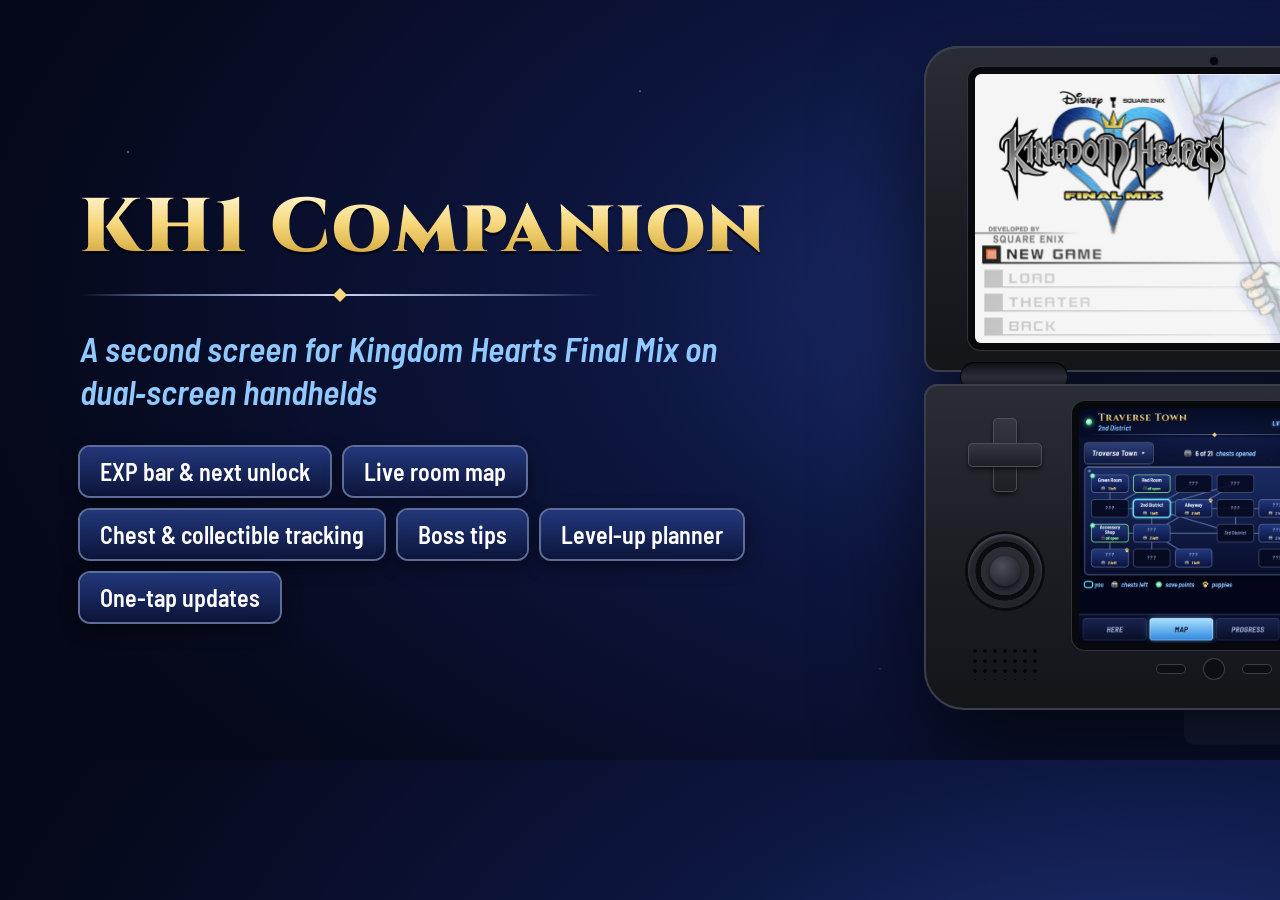
<file: docs/banner.html>
<!doctype html>
<html lang="en">
<head>
<meta charset="utf-8">
<title>KH1 Companion banner</title>
<!-- Rendered to docs/banner.png by tools/make_screenshots.py. The top screen is the game's title screen; everything else is original. -->
<style>
  @font-face { font-family: "Cinzel"; src: url("../companion/fonts/cinzel.woff2") format("woff2"); font-weight: 400 900; }
  @font-face { font-family: "Barlow SC"; src: url("../companion/fonts/barlow-sc-600.woff2") format("woff2"); font-weight: 600; }
  @font-face { font-family: "Barlow SC"; src: url("../companion/fonts/barlow-sc-600i.woff2") format("woff2"); font-weight: 600; font-style: italic; }
  :root { --gold: #f6d77a; --gold-deep: #c99a2e; --sub: #8fc9ff; --silver: #c9d3f0; }
  html, body { margin: 0; width: 1600px; height: 760px; overflow: hidden; }
  body {
    background:
      radial-gradient(1200px 700px at 72% 40%, #22357f 0%, #0d1640 45%, #050818 100%);
    color: #e9eeff; font-family: "Barlow SC", sans-serif; position: relative;
  }
  .stars { position: absolute; inset: 0;
    background-image:
      radial-gradient(1.5px 1.5px at 8% 20%, #fff8, transparent), radial-gradient(1px 1px at 22% 72%, #fff6, transparent),
      radial-gradient(1.5px 1.5px at 40% 12%, #fff7, transparent), radial-gradient(1px 1px at 55% 88%, #fff5, transparent),
      radial-gradient(1.5px 1.5px at 93% 18%, #fff8, transparent), radial-gradient(1px 1px at 86% 82%, #fff6, transparent),
      radial-gradient(1px 1px at 33% 45%, #fff4, transparent), radial-gradient(1.5px 1.5px at 66% 30%, #fff5, transparent); }
  .crown { position: absolute; right: -60px; bottom: -80px; width: 560px; opacity: .06; }
  .left { position: absolute; left: 80px; top: 190px; width: 760px; }
  h1 { margin: 0; font: 900 76px/1 "Cinzel", serif; letter-spacing: .03em; white-space: nowrap;
    background: linear-gradient(180deg, #fff6d6 0%, var(--gold) 45%, var(--gold-deep) 100%);
    -webkit-background-clip: text; background-clip: text; color: transparent; filter: drop-shadow(0 3px 0 #0008); }
  .rule { height: 14px; margin: 22px 0 26px; width: 520px;
    background:
      url("data:image/svg+xml,%3Csvg xmlns='http://www.w3.org/2000/svg' viewBox='0 0 12 12'%3E%3Cpath d='M6 0L12 6L6 12L0 6Z' fill='%23f6d77a'/%3E%3C/svg%3E") center / 14px 14px no-repeat,
      linear-gradient(90deg, transparent, #5d6c98 15%, var(--silver) 50%, #5d6c98 85%, transparent) center / 100% 2px no-repeat; }
  .tag { font: italic 600 34px/1.25 "Barlow SC", sans-serif; color: var(--sub); }
  .chips { margin-top: 34px; display: flex; flex-wrap: wrap; gap: 14px; }
  .chip { font: 600 24px "Barlow SC", sans-serif; padding: 10px 20px; border-radius: 10px; color: #fff;
    background: linear-gradient(180deg, rgba(36,58,128,.95), rgba(12,20,58,.95));
    box-shadow: 0 0 0 2px #5d6c98, 0 6px 18px #0008; }
  /* An AYN Thor-style clamshell, opened flat, drawn to scale: 6" 16:9 top screen (133x75 mm),
     3.92" 1240x1080 bottom screen (75x66 mm), at about 3.6 px per mm. */
  .device { position: absolute; right: 96px; top: 46px; width: 580px; height: 664px; filter: drop-shadow(0 34px 50px #000b); }
  .shell { position: absolute; left: 0; width: 580px; height: 326px;
    background: linear-gradient(180deg, #2a2d35 0%, #1b1d23 55%, #141519 100%);
    box-shadow: inset 0 0 0 2px #3a3e4a, inset 0 2px 0 #4a4f5e; }
  .lid { top: 0; border-radius: 34px 34px 14px 14px; }
  .base { top: 338px; border-radius: 14px 14px 40px 40px; }
  .hinge { position: absolute; top: 316px; width: 108px; height: 30px; border-radius: 15px;
    background: linear-gradient(180deg, #0d0e12, #2a2d35 50%, #0d0e12); box-shadow: inset 0 0 0 1px #000; }
  .hinge.l { left: 36px; } .hinge.r { right: 36px; }
  .screen { position: absolute; background: #000; border-radius: 6px; overflow: hidden;
    box-shadow: 0 0 0 7px #08090c, 0 0 0 8px #30333d; }
  .screen.top { left: 51px; top: 28px; width: 478px; height: 269px; }
  .screen.top img { display: block; width: 100%; height: 100%; object-fit: cover; }
  .screen.bottom { left: 155px; top: 24px; width: 270px; height: 235px; }
  .screen.bottom img { display: block; width: 100%; height: 100%; }
  .cam { position: absolute; left: 286px; top: 11px; width: 8px; height: 8px; border-radius: 50%; background: #05060a; box-shadow: 0 0 0 2px #26282f; }
  /* controls */
  .dpad { position: absolute; left: 44px; top: 34px; width: 74px; height: 74px; }
  .dpad i { position: absolute; background: linear-gradient(180deg, #34373f, #1c1e24); box-shadow: inset 0 0 0 1px #4a4e5a, 0 3px 4px #0008; border-radius: 5px; }
  .dpad i:nth-child(1) { left: 25px; top: 0; width: 24px; height: 74px; }
  .dpad i:nth-child(2) { left: 0; top: 25px; width: 74px; height: 24px; }
  .stick { position: absolute; width: 74px; height: 74px; border-radius: 50%;
    background: radial-gradient(circle at 50% 50%, #2b2e36 0 46%, #0b0c10 47% 56%, #22252c 57%);
    box-shadow: 0 0 0 3px #0a0b0e, inset 0 2px 3px #4a4e5a; }
  .stick::after { content: ""; position: absolute; inset: 22px; border-radius: 50%;
    background: radial-gradient(circle at 40% 35%, #4a4e5a, #1a1c22); box-shadow: 0 3px 6px #000a; }
  .stick.l { left: 44px; top: 150px; } .stick.r { right: 44px; top: 150px; }
  .abxy { position: absolute; right: 40px; top: 30px; width: 84px; height: 84px; }
  .abxy b { position: absolute; width: 28px; height: 28px; border-radius: 50%;
    background: radial-gradient(circle at 40% 35%, #3d414c, #16181d); box-shadow: inset 0 0 0 1px #50555f, 0 3px 4px #0009;
    font: 700 13px/28px "Barlow SC", sans-serif; text-align: center; color: #9aa3b8; }
  .abxy b:nth-child(1) { left: 28px; top: 0; } .abxy b:nth-child(2) { left: 56px; top: 28px; }
  .abxy b:nth-child(3) { left: 28px; top: 56px; } .abxy b:nth-child(4) { left: 0; top: 28px; }
  .pill { position: absolute; top: 280px; width: 30px; height: 10px; border-radius: 5px; background: #0d0e12; box-shadow: inset 0 0 0 1px #3a3e4a; }
  .home { position: absolute; left: 279px; top: 274px; width: 22px; height: 22px; border-radius: 50%; background: #0d0e12; box-shadow: inset 0 0 0 1px #3a3e4a; }
  .grille { position: absolute; top: 262px; width: 70px; height: 34px;
    background-image: radial-gradient(circle, #07080b 1.6px, transparent 2px); background-size: 10px 10px; }
  .grille.l { left: 46px; } .grille.r { right: 46px; }
</style>
</head>
<body>
  <div class="stars"></div>
  <svg class="crown" viewBox="0 0 200 200"><g fill="#e8ecff">
    <path d="M30 140 L22 62 L62 100 L80 44 L100 92 L120 44 L138 100 L178 62 L170 140 Z"/>
    <rect x="30" y="148" width="140" height="18" rx="4"/>
    <circle cx="22" cy="56" r="9"/><circle cx="80" cy="38" r="9"/><circle cx="120" cy="38" r="9"/><circle cx="178" cy="56" r="9"/>
    <circle cx="100" cy="24" r="7"/><path d="M100 30 L106 60 L100 86 L94 60 Z"/></g></svg>
  <div class="left">
    <h1>KH1 Companion</h1>
    <div class="rule"></div>
    <div class="tag">A second screen for Kingdom Hearts Final&nbsp;Mix on dual&#8209;screen handhelds</div>
    <div class="chips">
      <span class="chip">EXP bar &amp; next unlock</span><span class="chip">Live room map</span>
      <span class="chip">Chest &amp; collectible tracking</span><span class="chip">Boss tips</span>
      <span class="chip">Level-up planner</span><span class="chip">One-tap updates</span>
    </div>
  </div>
  <div class="device">
    <div class="shell lid">
      <span class="cam"></span>
      <div class="screen top">
        <!-- The game's own title screen, captured on the Thor (like a guide's screenshot).
             docs/top-screen.svg is an original-art alternative: swap the src to use it. -->
        <img src="kh1fm-title.jpg" alt="">
      </div>
    </div>
    <span class="hinge l"></span><span class="hinge r"></span>
    <div class="shell base">
      <div class="dpad"><i></i><i></i></div>
      <span class="stick l"></span>
      <div class="screen bottom"><img src="screenshots/map.png" alt=""></div>
      <div class="abxy"><b>X</b><b>A</b><b>B</b><b>Y</b></div>
      <span class="stick r"></span>
      <span class="pill" style="left: 232px"></span><span class="home"></span><span class="pill" style="left: 318px"></span>
      <span class="grille l"></span><span class="grille r"></span>
    </div>
  </div>
</body>
</html>
</file>
